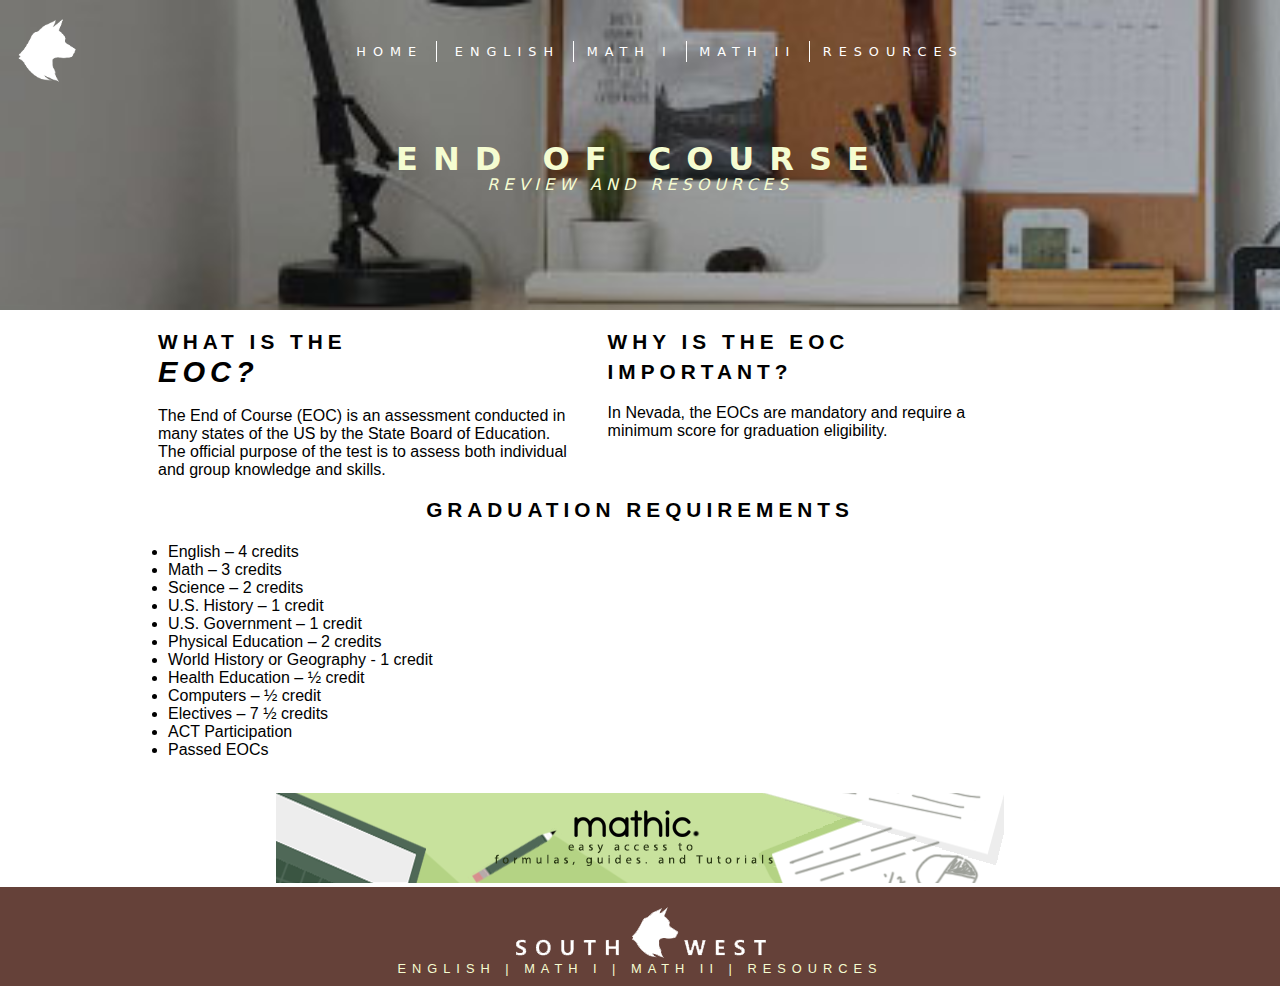
<file: index.html>
<!DOCTYPE html>
<html>
    <head>
        <meta http-equiv="content-type" content="text/html; charset=utf-8" />
        <title>EOC Review</title>
        <script src="code.js" type="text/javascript" charset="utf-8"></script>        
        <link href="http://chescueto.github.io/SouthwestEOC/_assets/css/index.css" rel="stylesheet" type="text/css">
    </head>
    <body>
   <div id="header">
	   <img src="_assets/image/logo_w.png" style="width:70px;length:70px" alt="white coyote icon">
    <nav>
                <ul>
                  <li> <a href="index.html">HOME</a> </li>
                  <li>&nbsp;</li>
                  <li>
                        <a href="english.html">ENGLISH</a>
                    </li>
                    <li>
                        <a href="math1.html">MATH I</a>
                    </li>
                    <li>
                        <a href="math2.html">MATH II</a>
                    </li>
                    <li>
                        <a id="last" href="resources.html">RESOURCES</a>
                    </li>
                </ul>
            </nav>
            <br>
      <h1>END OF COURSE</h1>
      <p id="sub">REVIEW AND RESOURCES</p>
            </div>

        <div id="wrapper">
          <div class="about">
				   <h2>WHAT IS THE <br><span>EOC?</span></h2>
				   <p>The End of Course (EOC) is an assessment conducted in many states of the US by the State Board of Education. The official purpose of the test is to assess both individual and group knowledge and skills. </p>
               </div>
            <div class="about">
            <h2>WHY IS THE EOC IMPORTANT?</h2>
            <p>In Nevada, the EOCs are mandatory and require a minimum score for graduation eligibility.</p>
            </div>
		</div>
            
    <div id="reqs">                 
      <h2>GRADUATION REQUIREMENTS</h2>
             <ul>
                       <li> English – 4 credits</li>
                       <li>Math – 3 credits</li>
                       <li>Science – 2 credits</li>
                       <li>U.S. History – 1 credit</li>
                       <li>U.S. Government – 1 credit</li>
                       <li>Physical Education – 2 credits</li>
                       <li>World History or Geography - 1 credit</li>
                       <li>Health Education – ½ credit</li>
                       <li>Computers – ½ credit</li>
                       <li>Electives – 7 ½ credits </li>
                       <li>ACT Participation</li>
                       <li>Passed EOCs </li>
             </ul>
      </div>
           <br>
            <center><img src="_assets/image/mathic_ad1.png"></center>
            <div id="footer">
                <img src="_assets/image/footerlogo.png" style="width:251px;length:51px"> <br>
				<a href="english.html">ENGLISH</a> | <a href="math1.html">MATH I</a> | <a href="math2.html">MATH II</a> | <a href="resources.html">RESOURCES</a>
            </div>
            </body>
</html>

<!--Segoe UI-->
</file>
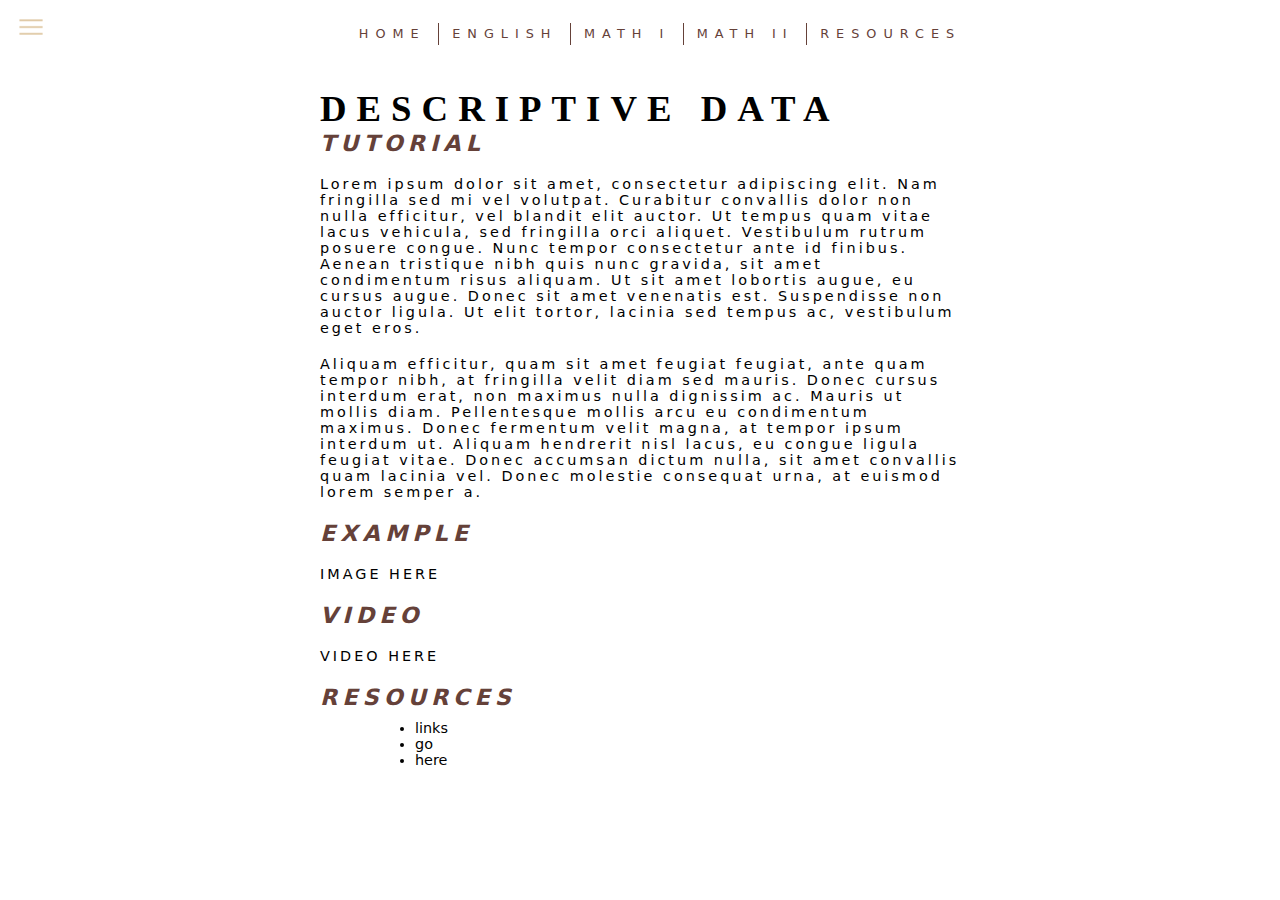
<file: -content_template.html>
<!doctype html>
<html>
<head>
<meta charset="UTF-8">
<title>Content</title>
<script src="code.js" type="text/javascript" charset="utf-8"></script>
<link href="_assets/css/content.css" rel="stylesheet" type="text/css">
</head>
<body>
<div class="dropdown">
  <img src="_assets/image/menuline.png" style="width: 30px;length:30px" onclick="myFunction()" class="dropbtn">
  <div id="myDropdown" class="dropdown-content">
	  <center><img src="_assets/image/logo_w.png" style="width:140px">
	  <img src="_assets/image/br.png"></center>
    <a href="#">Link 1</a>
    <a href="#">Link 2</a>
    <a href="#">Link 3</a>
  </div>
</div>
<div id="header">
<nav>
	<ul>
		<li>
			<a href="index.html">HOME</a>
		</li>
		<li>
			<a href="english.html">ENGLISH</a>
		</li>
		<li>
			<a href="math1.html">MATH I</a>
		</li>
		<li>
			<a href="math2.html">MATH II</a>
		</li>
		<li>
			<a id="last" href="resources.html">RESOURCES</a>
		</li>
	</ul>
</nav>
</div>
<div id="main">
	<h1>Descriptive Data</h1>
  <h2>Tutorial</h2>
  <p>
		Lorem ipsum dolor sit amet, consectetur adipiscing elit. Nam fringilla sed mi vel volutpat. Curabitur convallis dolor non nulla efficitur, vel blandit elit auctor. Ut tempus quam vitae lacus vehicula, sed fringilla orci aliquet. Vestibulum rutrum posuere congue. Nunc tempor consectetur ante id finibus. Aenean tristique nibh quis nunc gravida, sit amet condimentum risus aliquam. Ut sit amet lobortis augue, eu cursus augue. Donec sit amet venenatis est. Suspendisse non auctor ligula. Ut elit tortor, lacinia sed tempus ac, vestibulum eget eros.
	</p>
	<p> Aliquam efficitur, quam sit amet feugiat feugiat, ante quam tempor nibh, at fringilla velit diam sed mauris. Donec cursus interdum erat, non maximus nulla dignissim ac. Mauris ut mollis diam. Pellentesque mollis arcu eu condimentum maximus. Donec fermentum velit magna, at tempor ipsum interdum ut. Aliquam hendrerit nisl lacus, eu congue ligula feugiat vitae. Donec accumsan dictum nulla, sit amet convallis quam lacinia vel. Donec molestie consequat urna, at euismod lorem semper a.</p>
	<h2>Example</h2>
	<p>
		IMAGE HERE
	</p>
	<h2>Video</h2>
	<p>
		VIDEO HERE
	</p>
	<h2>Resources</h2>
  <ul>
		<li>links</li>
		<li>go</li>
		<li>here</li>
	</ul>
</div>
</body>
</html>
</file>
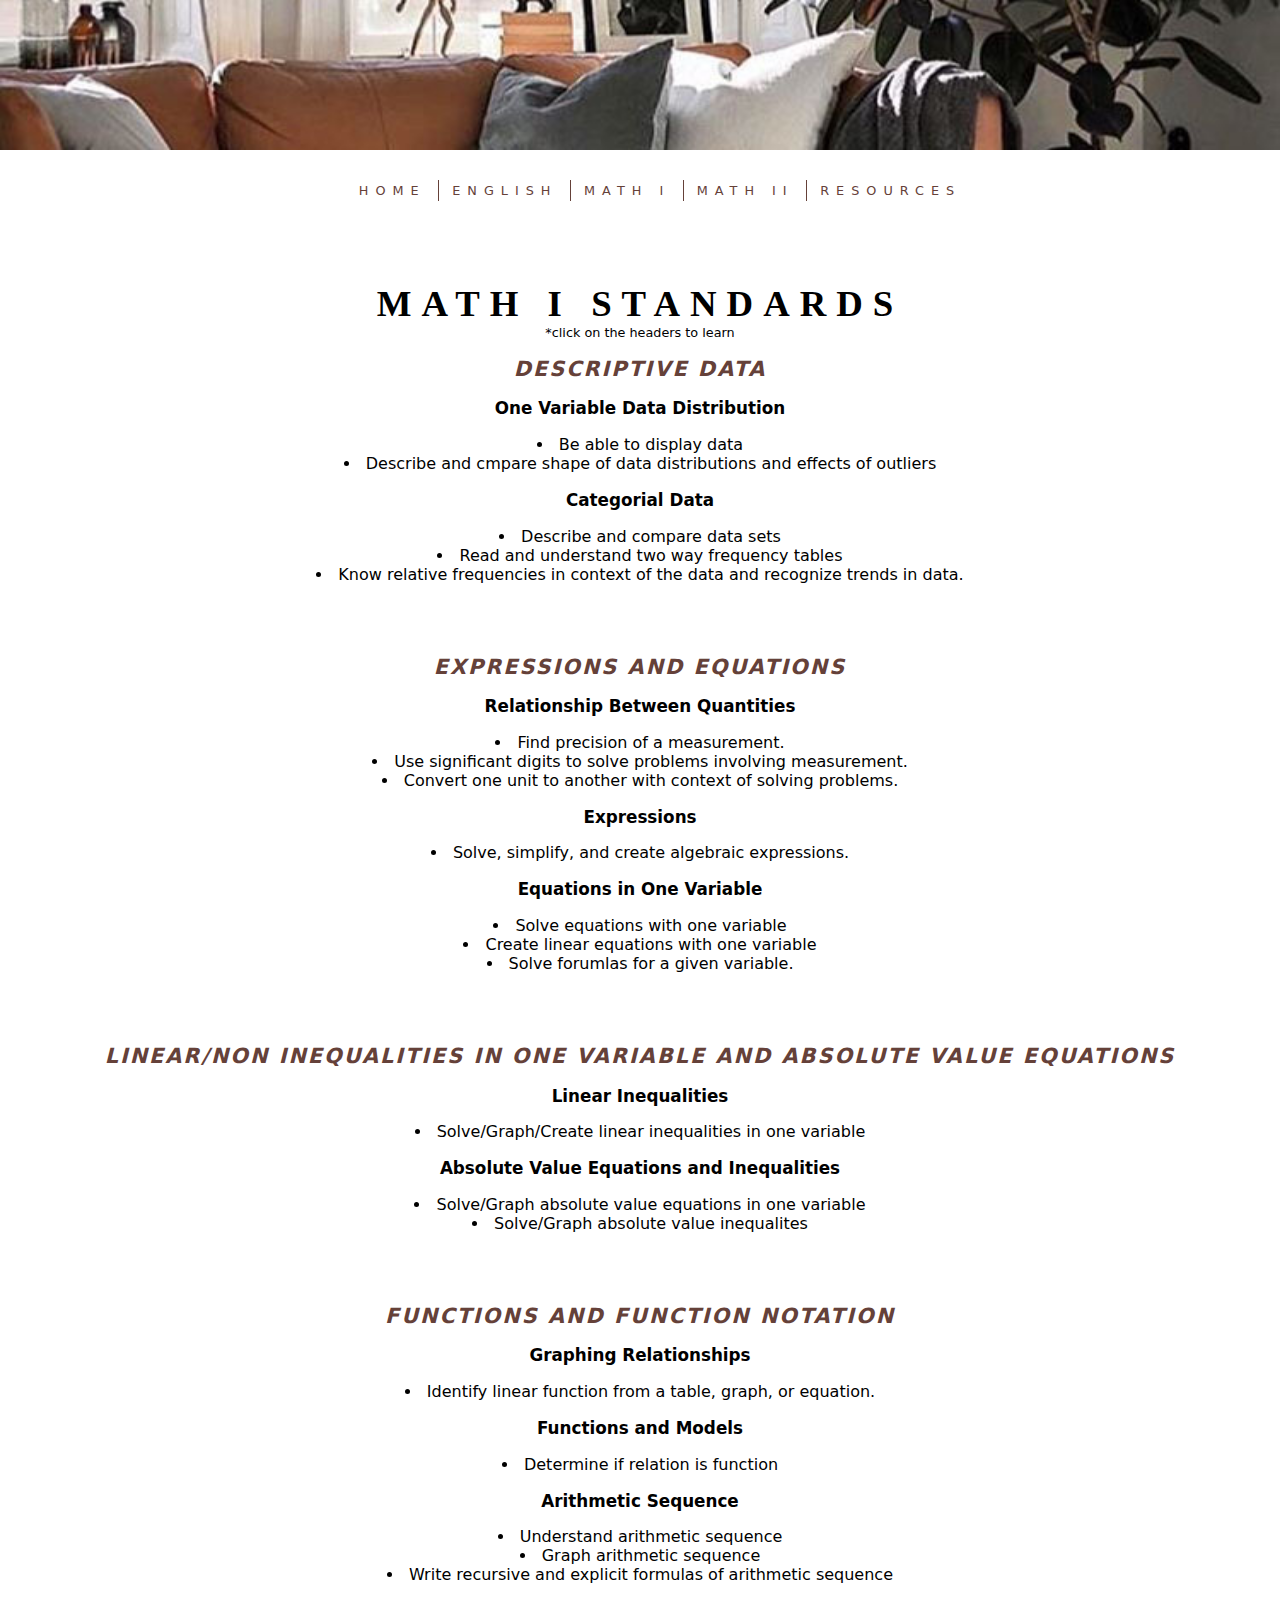
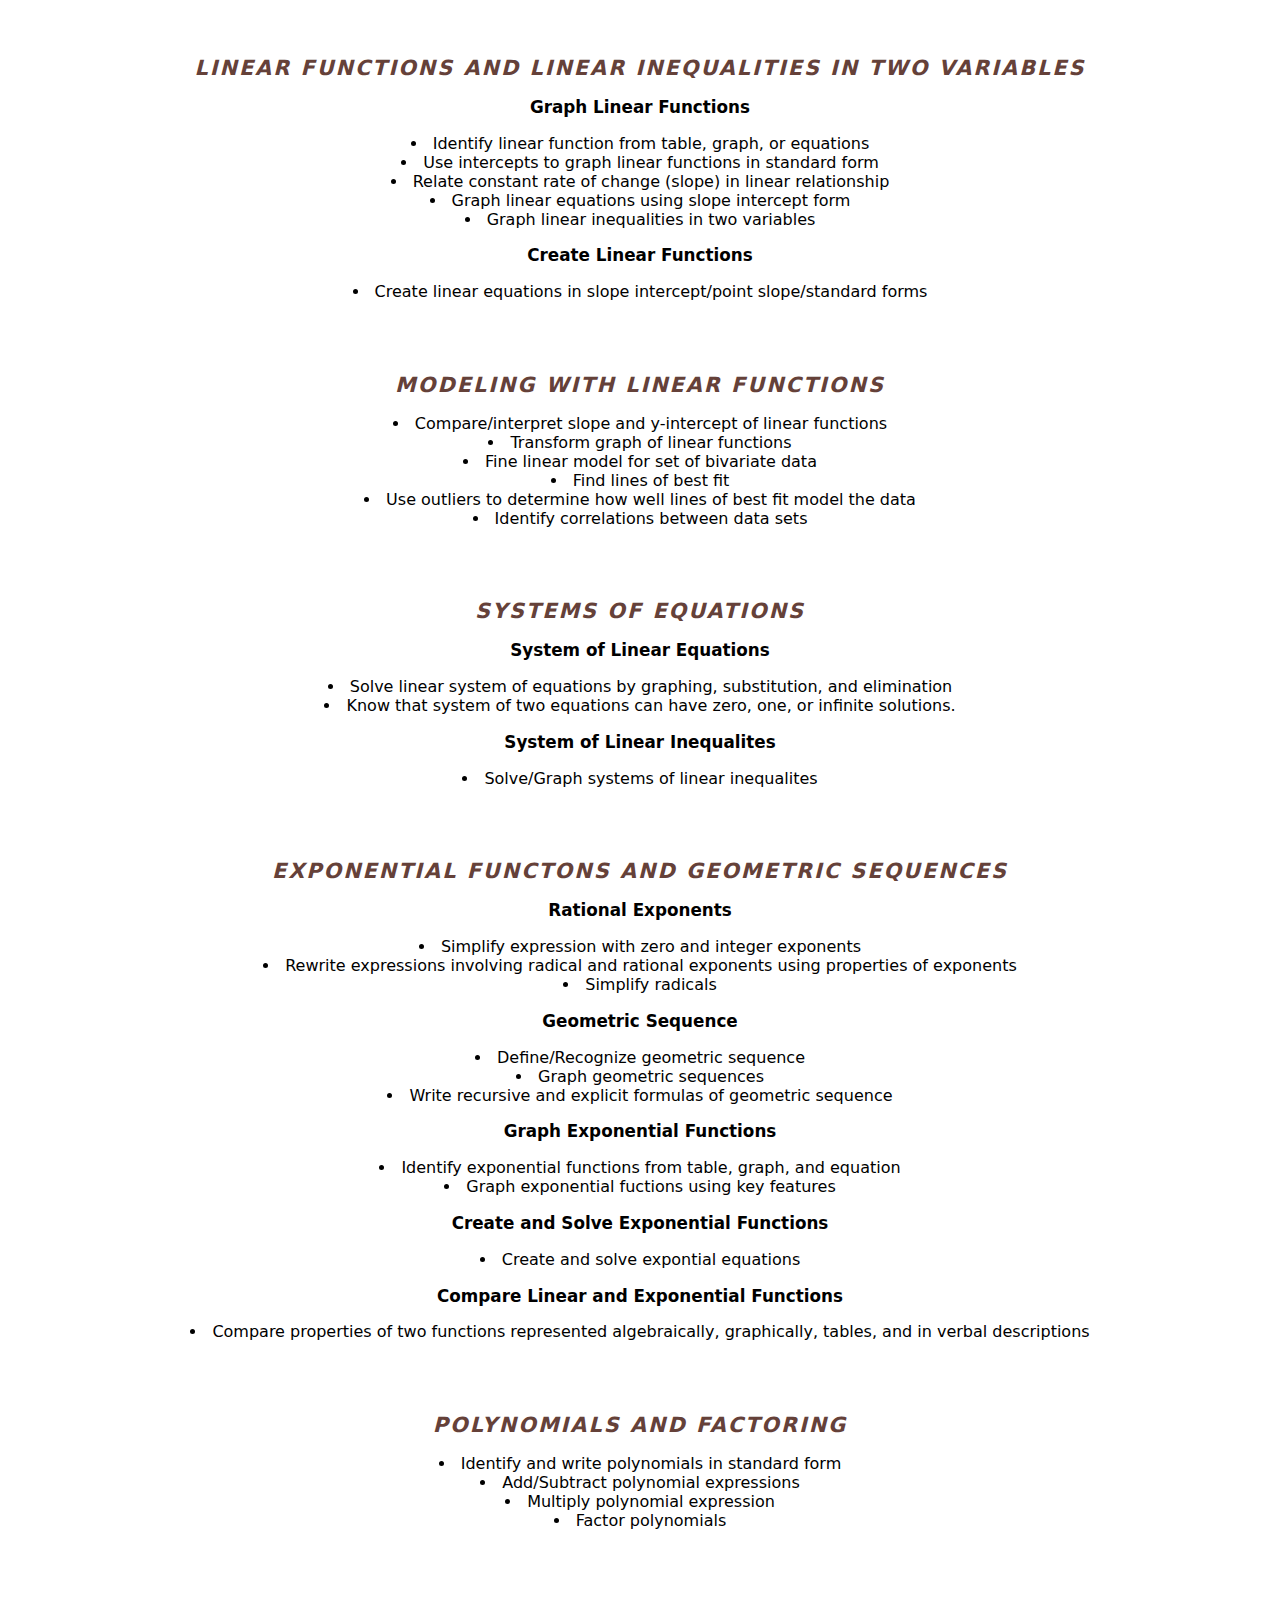
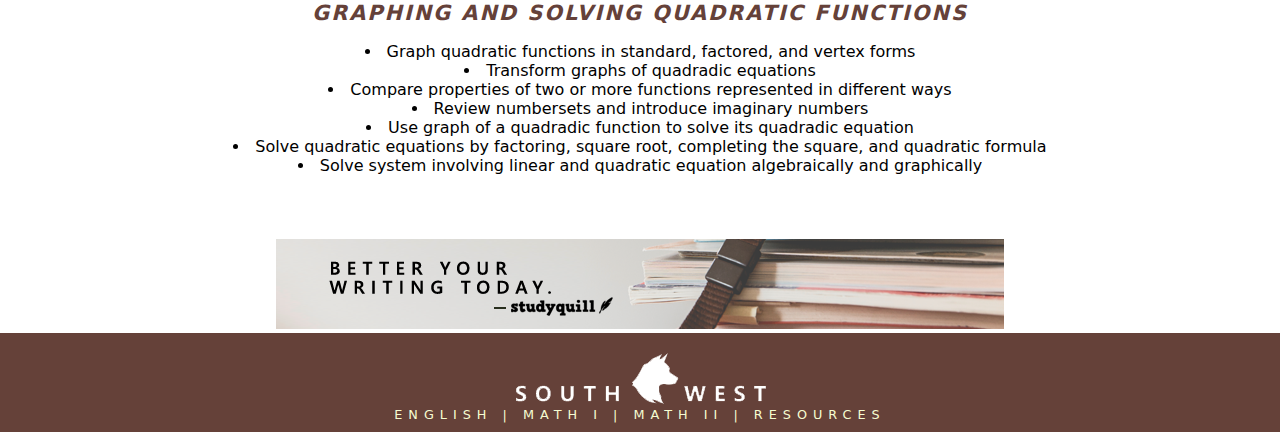
<file: math1.html>
<!DOCTYPE html>

<html>
    <head>
        <meta http-equiv="content-type" content="text/html; charset=utf-8" />
        <title>EOC Review</title>
        <script src="code.js" type="text/javascript" charset="utf-8"></script>        
        <link href="_assets/css/style.css" rel="stylesheet" type="text/css">
    </head>
    <body>
    <img src="_assets/image/math1hero.jpg" id="hero">
   <div id="header">
    <nav>
                <ul>
                    <li>
                        <a href="index.html">HOME</a>
                    </li>
                    <li>
                        <a href="english.html">ENGLISH</a>
                    </li>
                    <li>
                        <a href="math1.html">MATH I</a>
                    </li>
                    <li>
                        <a href="math2.html">MATH II</a>
                    </li>
                    <li>
                        <a id="last" href="resources.html">RESOURCES</a>
                    </li>
                </ul>
            </nav>
		</div>
            <br>
    <div id="main">
        <h1>MATH I STANDARDS</h1>
           <div id="inst">
       	*click on the headers to learn
       </div>
            <div class="unit">
				<h2><a href="math1content1.html">Descriptive Data</a></h2>
                        <ul>
                            <h3>One Variable Data Distribution</h3>
                            <li>Be able to display data</li>
                            <li>Describe and cmpare shape of data distributions and effects of outliers</li>
                        <h3>Categorial Data</h3>
                            <li>Describe and compare data sets</li>
                            <li>Read and understand two way frequency tables</li>
                            <li>Know relative frequencies in context of the data and recognize trends in data.</li>
                        </ul>
            </div>
            <br>
            <br>
            
            <div class="unit">
				<h2><a href="math1content2.html">Expressions and Equations</a></h2>
                    <ul>
                        <h3>Relationship Between Quantities</h3>
                        <li>Find precision of a measurement.</li>
                        <li>Use significant digits to solve problems involving measurement.</li>
                        <li>Convert one unit to another with context of solving problems.</li>
                    <h3>Expressions</h3>
                        <li>Solve, simplify, and create algebraic expressions.</li>
                    <h3>Equations in One Variable</h3>
                        <li>Solve equations with one variable</li>
                        <li>Create linear equations with one variable</li>
                        <li>Solve forumlas for a given variable.</li>
                    </ul>
            </div>
            <br>
            <br>
            
            <div class="unit">
                <h2><a href="math1content3.html">Linear/Non Inequalities in One Variable and Absolute Value Equations</a></h2>
                <ul>
                    <h3>Linear Inequalities</h3>
                        <li>Solve/Graph/Create linear inequalities in one variable</li>
                    <h3>Absolute Value Equations and Inequalities</h3>
                        <li>Solve/Graph absolute value equations in one variable</li>
                        <li>Solve/Graph absolute value inequalites</li>
                </ul>
		    </div>    
		    <br>
		    <br>
            <div class="unit">
				<h2><a href="math1content4.html">Functions and Function Notation</a></h2>
                    <ul>
                        <h3>Graphing Relationships</h3>
                            <li>Identify linear function from a table, graph, or equation.</li>
                        <h3>Functions and Models</h3>
                            <li>Determine if relation is function</li>
                        <h3>Arithmetic Sequence</h3>
                            <li>Understand arithmetic sequence</li>
                            <li>Graph arithmetic sequence</li>
                            <li>Write recursive and explicit formulas of arithmetic sequence</li>
                    </ul>
            </div>
            <br>
            <br>

            <div class="unit">
                <h2><a href="math1content5.html">Linear Functions and Linear Inequalities in Two Variables</a></h2>
                    <ul>
                        <h3>Graph Linear Functions</h3>
                            <li>Identify linear function from table, graph, or equations</li>
                            <li>Use intercepts to graph linear functions in standard form</li>
                            <li>Relate constant rate of change (slope) in linear relationship</li>
                            <li>Graph linear equations using slope intercept form</li>
                            <li>Graph linear inequalities in two variables</li>
                        <h3>Create Linear Functions</h3>
                            <li>Create linear equations in slope intercept/point slope/standard forms</li>
                    </ul>
            </div>
            <br>
            <br>

            <div class="unit">
				<h2><a href="math1content6.html">Modeling with Linear Functions</a></h2>
                    <ul>
                        <li>Compare/interpret slope and y-intercept of linear functions</li>
                        <li>Transform graph of linear functions</li>
                        <li>Fine linear model for set of bivariate data</li>
                        <li>Find lines of best fit</li>
                        <li>Use outliers to determine how well lines of best fit model the data</li>
                        <li>Identify correlations between data sets</li>
                    </ul>
            </div>
            <br>
            <br>

            <div class="unit">
				<h2><a href="math1content7.html">Systems of Equations</a></h2>
                    <ul>
                        <h3>System of Linear Equations</h3>
                            <li>Solve linear system of equations by graphing, substitution, and elimination</li>
                            <li>Know that system of two equations can have zero, one, or infinite solutions.</li>
                        <h3>System of Linear Inequalites</h3>
                            <li>Solve/Graph systems of linear inequalites</li>
                    </ul>
             </div>
             <br>
             <br>

             <div class="unit">
				 <h2><a href="math1content8.html">Exponential Functons and Geometric Sequences</a></h2>
                    <ul>
                        <h3>Rational Exponents</h3>
                            <li>Simplify expression with zero and integer exponents</li>
                            <li>Rewrite expressions involving radical and rational exponents using properties of exponents</li>
                            <li>Simplify radicals</li>
                        <h3>Geometric Sequence</h3>
                            <li>Define/Recognize geometric sequence</li>
                            <li>Graph geometric sequences</li>
                            <li>Write recursive and explicit formulas of geometric sequence</li>
                        <h3>Graph Exponential Functions</h3>
                            <li>Identify exponential functions from table, graph, and equation</li>
                            <li>Graph exponential fuctions using key features</li>
                        <h3>Create and Solve Exponential Functions</h3>
                            <li>Create and solve expontial equations</li>
                        <h3>Compare Linear and Exponential Functions</h3>
                            <li>Compare properties of two functions represented algebraically, graphically, tables, and in verbal descriptions</li>

                    </ul>
             </div>
             <br>
             <br>

             <div class="unit">
				 <h2><a href="math1content9.html">Polynomials and Factoring</a></h2>
                    <ul>
                        <li>Identify and write polynomials in standard form</li>
                        <li>Add/Subtract polynomial expressions</li>
                        <li>Multiply polynomial expression</li>
                        <li>Factor polynomials</li>
                    </ul>
             </div>
             <br>
             <br>

             <div class="unit">
				 <h2><a href="math1content10.html">Graphing and Solving Quadratic Functions</a></h2>
                    <ul>
                        <li>Graph quadratic functions in standard, factored, and vertex forms</li>
                        <li>Transform graphs of quadradic equations</li>
                        <li>Compare properties of two or more functions represented in different ways</li>
                        <li>Review numbersets and introduce imaginary numbers</li>
                        <li>Use graph of a quadradic function to solve its quadradic equation</li>
                        <li>Solve quadratic equations by factoring, square root, completing the square, and quadratic formula</li>
                        <li>Solve system involving linear and quadratic equation algebraically and graphically</li>
                    </ul>
            </div>
    </div>
<br>
 <center><img src="_assets/image/studyquill_ad2.png"></center>

<div id="footer">
                   <img src="_assets/image/footerlogo.png" style="width:251px;length:51px"> <br>
				<a href="english.html">ENGLISH</a> | <a href="math1.html">MATH I</a> | <a href="math2.html">MATH II</a> | <a href="resources.html">RESOURCES</a>
    </div>
 </body>
</html>

<!--Segoe UI-->
</file>
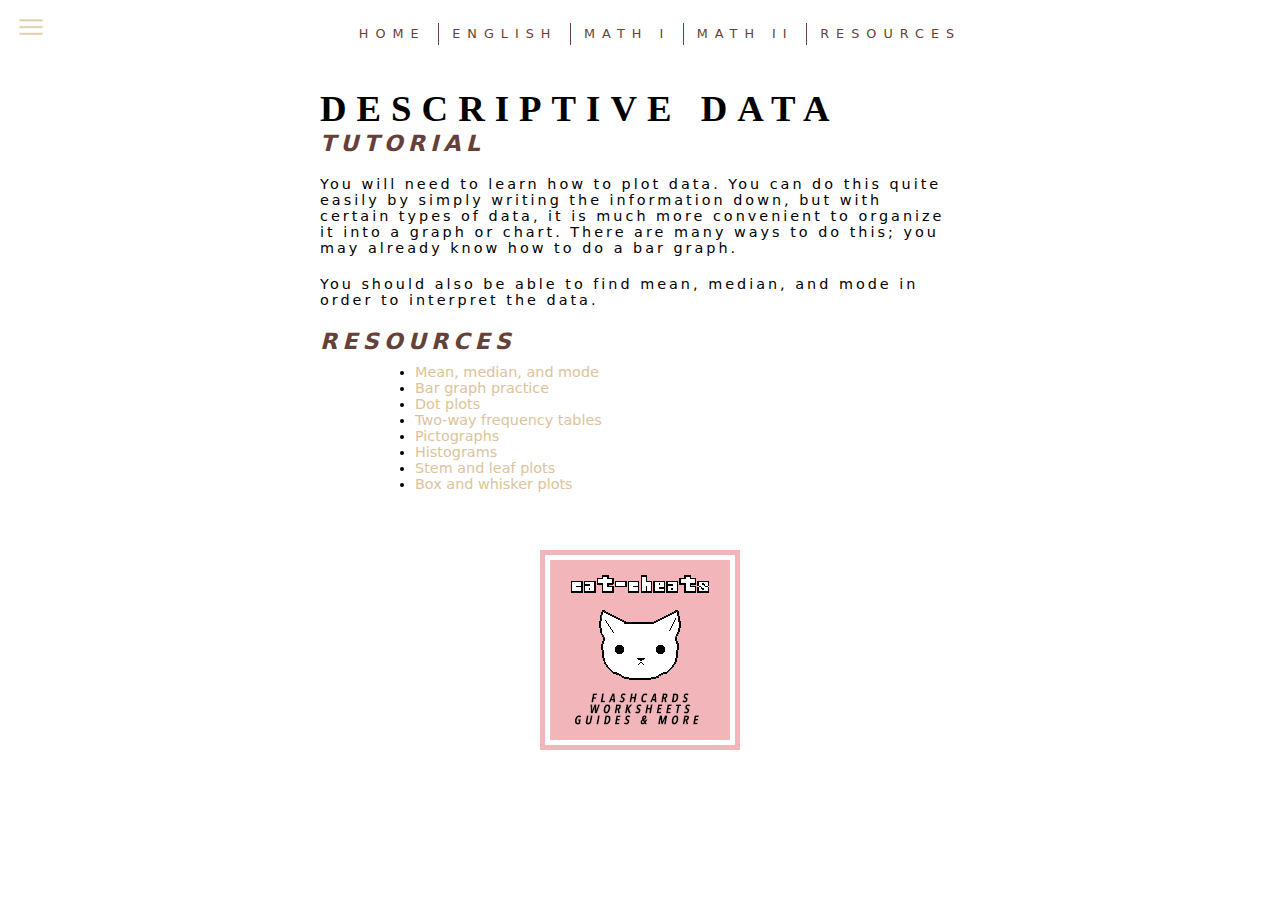
<file: math1content1.html>
<!doctype html>
<html>
<head>
<meta charset="UTF-8">
<title>Content</title>
<script src="code.js" type="text/javascript" charset="utf-8"></script>
<link href="_assets/css/content.css" rel="stylesheet" type="text/css">
</head>
<body>
<div class="dropdown">
  <img src="_assets/image/menuline.png" style="width: 30px;length:30px" onclick="myFunction()" class="dropbtn">
  <div id="myDropdown" class="dropdown-content">
	  <center><img src="_assets/image/logo_w.png" style="width:140px">
	  <img src="_assets/image/br.png"></center>
    <a href="#">Link 1</a>
    <a href="#">Link 2</a>
    <a href="#">Link 3</a>
  </div>
</div>
<div id="header">
<nav>
	<ul>
		<li>
			<a href="index.html">HOME</a>
		</li>
		<li>
			<a href="english.html">ENGLISH</a>
		</li>
		<li>
			<a href="math1.html">MATH I</a>
		</li>
		<li>
			<a href="math2.html">MATH II</a>
		</li>
		<li>
			<a id="last" href="resources.html">RESOURCES</a>
		</li>
	</ul>
</nav>
</div>
<div id="main">
	<h1>Descriptive Data</h1>
	<h2>Tutorial</h2>
	<p>You will need to learn how to plot data. You can do this quite easily by simply writing the information down, but with certain types of data, it is much more convenient to organize it into a graph or chart. There are many ways to do this; you may already know how to do a bar graph.</p> <p>You should also be able to find mean, median, and mode in order to interpret the data.</p>
	<h2>Resources</h2>
  <ul>
		<li><a href="https://www.khanacademy.org/math/statistics-probability/displaying-describing-data/mean-median-basics/v/statistics-intro-mean-median-and-mode">Mean, median, and mode</a></li>
		<li><a href="https://www.khanacademy.org/math/statistics-probability/displaying-describing-data/categorical-data-displays/e/creating_bar_charts_1">Bar graph practice</a></li>
		<li><a href="https://www.khanacademy.org/math/statistics-probability/displaying-describing-data/dot-plots-frequency-tables/v/frequency-tables-and-dot-plots">Dot plots</a></li>
		<li><a href="https://www.khanacademy.org/math/statistics-probability/displaying-describing-data/two-way-tables-for-categorical-data/a/two-way-frequency-tables">Two-way frequency tables</a></li>
		<li><a href="https://www.khanacademy.org/math/statistics-probability/displaying-describing-data/categorical-data-displays/v/reading-pictographs">Pictographs</a></li>
		<li><a href="https://www.khanacademy.org/math/statistics-probability/displaying-describing-data/histogram/v/histograms-intro">Histograms</a></li>
		<li><a href="https://www.khanacademy.org/math/statistics-probability/displaying-describing-data/stem-leaf-plots/v/u08-l1-t2-we3-stem-and-leaf-plots">Stem and leaf plots</a></li>
		<li><a href="https://www.khanacademy.org/math/statistics-probability/displaying-describing-data/box-whisker-plots/v/constructing-a-box-and-whisker-plot">Box and whisker plots</a></li>
	</ul>
</div>
<br>
 <center><img src="_assets/image/cat-cheats_ad3.png"></center>
</body>
</html>
</file>
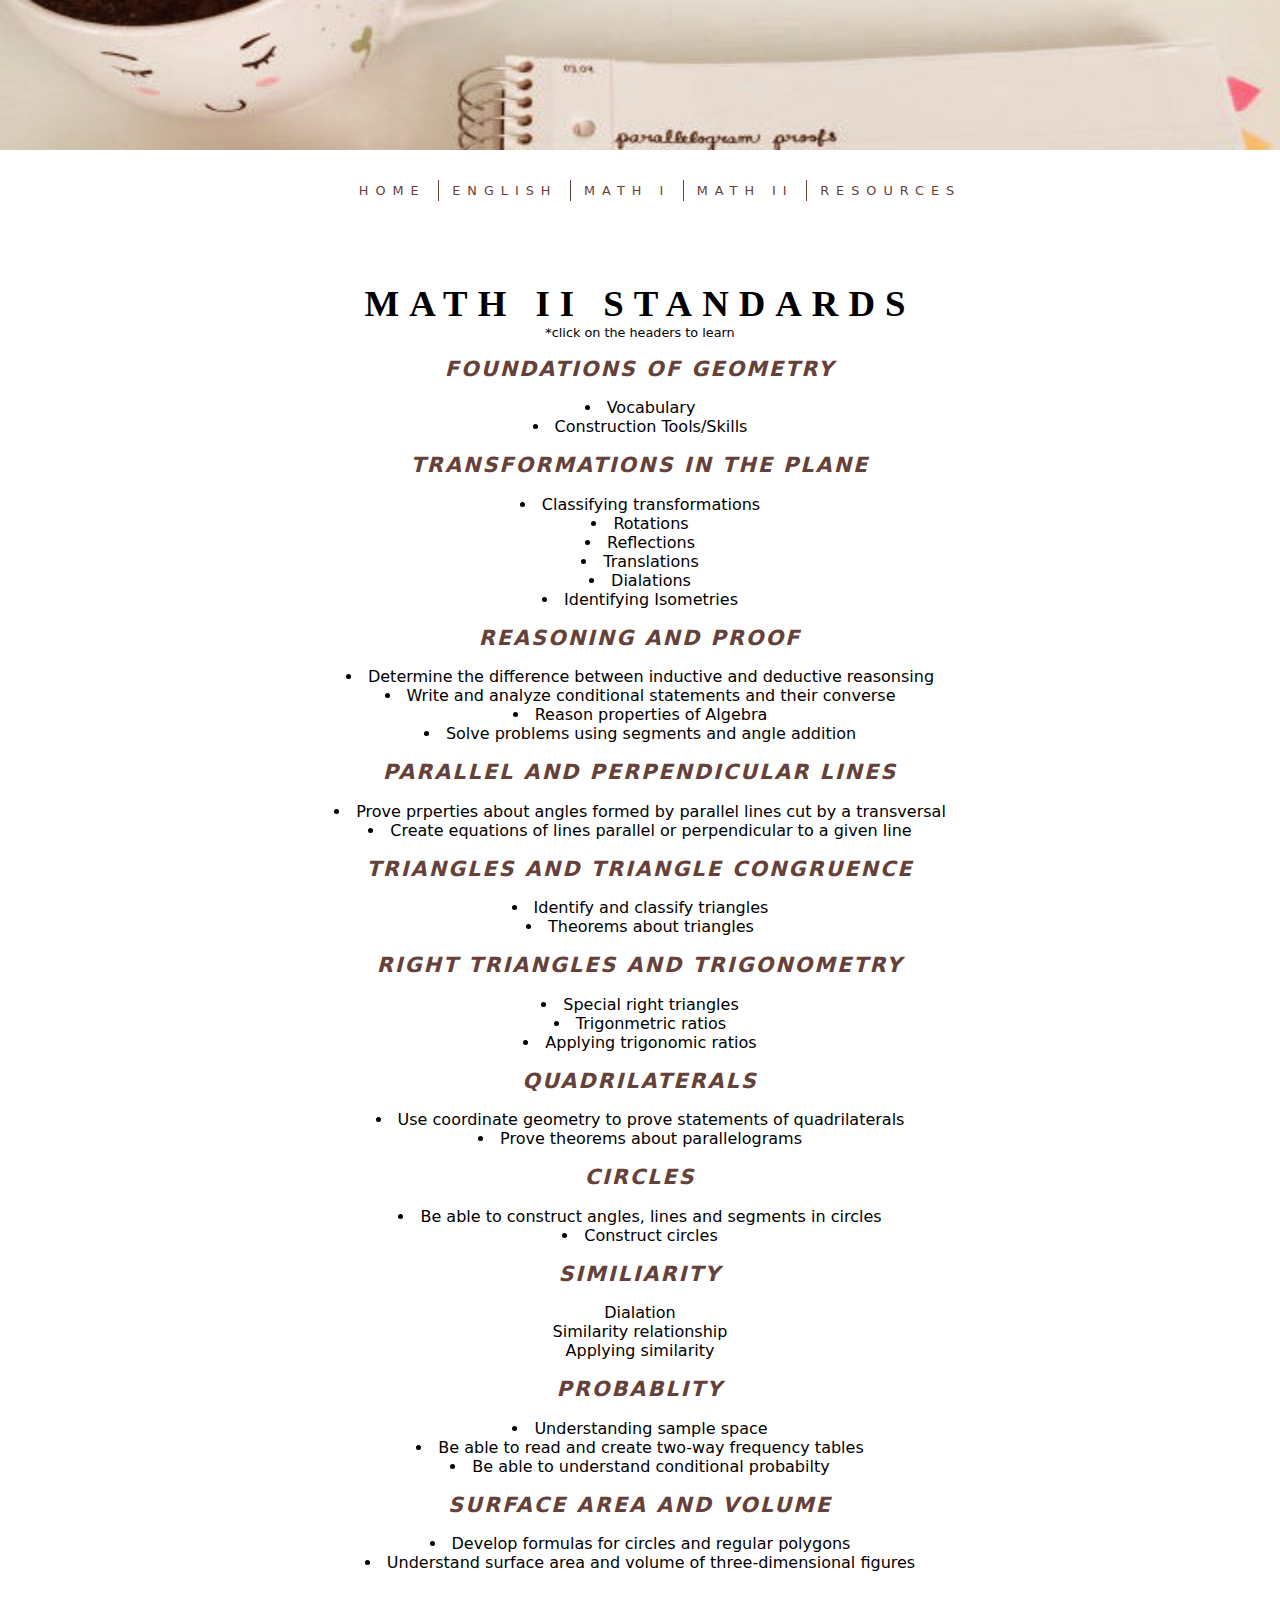
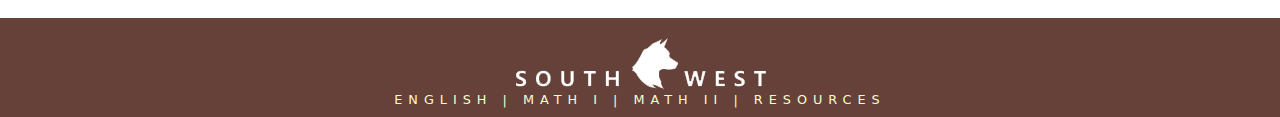
<file: math2.html>
<!DOCTYPE html>

<html>
    <head>
        <meta http-equiv="content-type" content="text/html; charset=utf-8" />
        <title>EOC Review</title>
        <script src="code.js" type="text/javascript" charset="utf-8"></script>        
        <link href="_assets/css/style.css" rel="stylesheet" type="text/css">
    </head>
    <body>
    <img src="_assets/image/math2hero.jpg" id="hero">
	<div id="header">
   
    <nav>
                <ul>
                    <li>
                        <a href="index.html">HOME</a>
                    </li>
                    <li>
                        <a href="english.html">ENGLISH</a>
                    </li>
                    <li>
                        <a href="math1.html">MATH I</a>
                    </li>
                    <li>
                        <a href="math2.html">MATH II</a>
                    </li>
                    <li>
                        <a id="last" href="resources.html">RESOURCES</a>
                    </li>
                </ul>
            </nav>
	</div>
            <br>
    <div id="main">
      <h1>MATH II STANDARDS</h1>
       <div id="inst">
       	*click on the headers to learn
       </div>
        <div class="unit">
			<h2><a href="math1content1">Foundations of Geometry</a></h2>
                  <ul>
                      <li>Vocabulary</li>
                      <li>Construction Tools/Skills</li>
                </ul>
        </div>
        <div class="unit">
			<h2><a href="math1content2">Transformations in the Plane</a></h2>
                <ul>
                    <li>Classifying transformations</li>
                    <li>Rotations</li>
                    <li>Reflections</li>
                    <li>Translations</li>
                    <li>Dialations</li>
                    <li>Identifying Isometries</li>
                </ul>
        </div>
        <div class="unit">
			<h2><a href="math1content3">Reasoning and Proof</a></h2>
                <ul>
                    <li>Determine the difference between inductive and deductive reasonsing</li>
                    <li>Write and analyze conditional statements and their converse</li>
                    <li>Reason properties of Algebra</li>
                    <li>Solve problems using segments and angle addition</li>
                </ul>
        </div>
        <div class="unit">
			<h2><a href="math1content4">Parallel and Perpendicular Lines</a></h2>
                <ul>
                    <li>Prove prperties about angles formed by parallel lines cut by a transversal</li>
                    <li>Create equations of lines parallel or perpendicular to a given line</li>
                </ul>
        </div>
        <div class="unit">
			<h2><a href="math1content5">Triangles and Triangle Congruence</a></h2>
                <ul>
                    <li>Identify and classify triangles</li>
                    <li>Theorems about triangles</li>
                </ul>
        </div>
		<div class="unit">
			<h2><a href="math1content5">Right Triangles and Trigonometry</a></h2>
                <ul>
                    <li>Special right triangles</li>
                    <li>Trigonmetric ratios</li>
                    <li>Applying trigonomic ratios</li>
                </ul>
        </div>
        <div class="unit">
			<h2><a href="math1content5">Quadrilaterals</a></h2>
                <ul>
                    <li>Use coordinate geometry to prove statements of quadrilaterals</li>
                    <li>Prove theorems about parallelograms</li>
                </ul>
        </div>
        <div class="unit">
			<h2><a href="math1content5">Circles</a></h2>
                <ul>
                    <li>Be able to construct angles, lines and segments in circles</li>
                    <li>Construct circles</li>
                </ul>
        </div>
        <div class="unit">
			<h2><a href="math1content6">Similiarity</a></h2>
                <li>Dialation</li>
                <li>Similarity relationship</li>
                <li>Applying similarity</li>
        </div>
        <div class="unit">
			<h2><a href="math1content7">Probablity</a></h2>
                <ul>
                    <li>Understanding sample space</li>
                    <li>Be able to read and create two-way frequency tables</li>
                    <li>Be able to understand conditional probabilty</li>
                </ul>
        </div>

        <div class="unit">
			<h2><a href="math1content8">Surface Area and Volume</a></h2>
                <ul>
                    <li>Develop formulas for circles and regular polygons</li>
                    <li>Understand surface area and volume of three-dimensional figures</li>
                </ul>
        </div>
        </div>    
<div id="footer">
                <img src="_assets/image/footerlogo.png" style="width:251px;length:51px"> <br>
				<a href="english.html">ENGLISH</a> | <a href="math1.html">MATH I</a> | <a href="math2.html">MATH II</a> | <a href="resources.html">RESOURCES</a>
            </div>
            </body>
</html>

<!--Segoe UI-->
</file>
<file: _assets/css/content.css>
/* font: segoe ui */

div{
	color: black;
	background-color: white;
	font-family: Segoe, Segoe UI, DejaVu Sans, Trebuchet MS, Verdana," sans-serif"
}
div#main ul li{
	margin: auto;
}
ul li a{
	color: #dcc39b;	
}
img#hero{
	position: relative;
	clear: left;
	width: 100%;
	height: 150px;
	margin-bottom: 10px
}
div#main{
	width: 50%;
	margin: auto
}
h1{
	text-align: left;
	font-family: "Myriad Pro";
	letter-spacing: 10px;
	font-size: 2.3em;
	margin-bottom: 0;
	font-weight: 800;
	text-transform: uppercase;
}
h2{
	text-transform: uppercase;
	letter-spacing: 5px;
	font-size: 1.4em;
	font-style: italic;
	color: #654139;
	margin: auto;
}
p{
	margin: 20px auto;
	letter-spacing: 3px;
	font-size: 0.9em;
}
h3{
	font-size: 1.05em
}
div#main ul{
	width: 490px;
	margin: 10px auto;
	font-size: 0.9em
}
div.unit{
	text-align: center;
}
div.unit ul{
	padding-left: 0;
	text-align: center;
}
div.unit ul li{
	margin: 0;
	list-style-position: inside;
	width: 100%;
}
a{
	color: #f5fcd1;
	text-decoration: none
}
div#header {
    color: #654139;
    background-color: white;
	padding: 0px 10px;
	font-family: Segoe, 'Segoe UI', DejaVu Sans, Trebuchet MS, Verdana,'sans-serif';
}
div#header h1{
	text-align: center;
	letter-spacing: 15px;
	font-size: 2em;
}
p#sub{
background-color: transparent;
text-align: center;
color: #f5fcd1;
font-style: italic;
letter-spacing: 5px;
margin-top: -25px;
}
div.about{
	float:left;
	width: 50%;
}
div.about h2{
	letter-spacing: 5px;
	font-size: 1.3em;
	line-height: 30px;
}
div.about h2 span{
	font-size: 1.4em;
	font-style: italic;
}
div#reqs{
	clear: left;
	margin: 0 auto;
	width: 80%;
}
div#reqs h2{
	letter-spacing: 5px;
	font-size: 1.3em;
	line-height: 30px;
	text-align: center
}
div#wrapper{
	width: 80%;
	margin: 0 auto;
}
div#footer{
	background-color: #654139;
	color: #f5fcd1;
	text-align: center;
	padding-top: 20px;
	padding-bottom: 10px;
	font-size: 0.8em;
	letter-spacing: 6px;
	width: 100%;
	position: absolute
}
/*nav bar begin*/
div#header nav{
	text-align: center;
}
nav{
   clear: left;
	margin-bottom: 20px;
	width: 100%;
	margin-top: -50px
  }
nav ul { 
  display: inline-block;
  list-style-type: none;
  }
nav ul li { 
  float: left;
  }
nav ul li a { 
  padding: 0.25em 1em;
  text-decoration: none; /* no underline */
  color: #654139;
  border-right: 1px solid #654139;
	font-size: 0.8em;
	letter-spacing: 7px;
}
nav ul li a#last{ 
  padding: 0.25em 1em;
  text-decoration: none; /* no underline */
  border-right: none; 
}
nav ul li a:hover, nav ul li a:focus{
	font-style: italic;
	color: #dcc39b;
}
/*nav end*/
body{
    color: black;
    font-family: "Segoe UI",  sans-serif;
	margin: 0
}
div#main{
	padding-bottom:30px;
	
}
/* Dropdown Button */
.dropbtn {
    background-color: #fff;
    color: white;
    padding: 16px;
    font-size: 16px;
    border: none;
    cursor: pointer;
}

/* Dropdown button on hover & focus */
.dropbtn:hover, .dropbtn:focus {
    background-color: #fff;
}

/* The container <div> - needed to position the dropdown content */
.dropdown {
    position: relative;
    display: inline-block;
}

/* Dropdown Content (Hidden by Default) */
.dropdown-content {
    display: none;
    position: absolute;
    background-color: #654139;
    min-width: 160px;
    box-shadow: 0px 8px 16px 0px rgba(0,0,0,0.2);
    z-index: 1;
	padding-top: 20px;
	padding-bottom: 100px;
}

/* Links inside the dropdown */
.dropdown-content a {
    color: #dcc39b;
    padding: 12px 16px;
    text-decoration: none;
    display: block;
	font-family: Segoe, Segoe UI, DejaVu Sans, Trebuchet MS, Verdana," sans-serif";
	font-style: italic;
	text-align: center;
	text-transform: uppercase
}

/* Show the dropdown menu (use JS to add this class to the .dropdown-content container when the user clicks on the dropdown button) */
.show {display:block;}
</file>
<file: _assets/css/style.css>
/* font: segoe ui */

div{
	color: black;
	background-color: white;
	font-family: Segoe, Segoe UI, DejaVu Sans, Trebuchet MS, Verdana," sans-serif"
}
div#inst{
	text-align: center;
	font-size: 0.8em;
}
h2 a{
	color: #654139;
}
h2 a:hover, h2 a:focus{
	font-weight: bold;
	color: #dcc39b;
}
img#hero{
	position: relative;
	clear: left;
	width: 100%;
	height: 150px;
	margin-bottom: 10px
}
h1{
	text-align: center;
	font-family: "Myriad Pro";
	letter-spacing: 10px;
	font-size: 2.3em;
	margin-bottom: 0;
	font-weight: 700
}
h2{
	text-transform: uppercase;
	letter-spacing: 2px;
	font-size: 1.3em;
	font-style: italic;
	color: #654139;
}
h3{
	font-size: 1.05em
}
div.unit{
	text-align: center;
}
div.unit ul{
	padding-left: 0;
	text-align: center;
}
div.unit ul li{
	margin: 0;
	list-style-position: inside;
	width: 100%;
}
a{
	color: #f5fcd1;
	text-decoration: none
}
div#header {
    color: #654139;
    background-color: white;
	padding: 0px 10px;
	font-family: Segoe, 'Segoe UI', DejaVu Sans, Trebuchet MS, Verdana,'sans-serif';
}
div#header h1{
	text-align: center;
	letter-spacing: 15px;
	font-size: 2em;
}
p#sub{
background-color: transparent;
text-align: center;
color: #f5fcd1;
font-style: italic;
letter-spacing: 5px;
margin-top: -25px;
}
div.about{
	float:left;
	width: 50%;
}
div.about h2{
	letter-spacing: 5px;
	font-size: 1.3em;
	line-height: 30px;
}
div.about h2 span{
	font-size: 1.4em;
	font-style: italic;
}
div#reqs{
	clear: left;
	margin: 0 auto;
	width: 80%;
}
div#reqs h2{
	letter-spacing: 5px;
	font-size: 1.3em;
	line-height: 30px;
	text-align: center
}
div#wrapper{
	width: 80%;
	margin: 0 auto;
}
div#footer{
	background-color: #654139;
	color: #f5fcd1;
	text-align: center;
	padding-top: 20px;
	padding-bottom: 10px;
	font-size: 0.8em;
	letter-spacing: 6px;
	width: 100%;
	position: absolute
}
/*nav bar begin*/
div#header nav{
	text-align: center;
}
nav{
   clear: left;
	margin-bottom: 20px;
	width: 100%;
  }
nav ul { 
  display: inline-block;
  list-style-type: none;
  }
nav ul li { 
  float: left;
  }
nav ul li a { 
  padding: 0.25em 1em;
  text-decoration: none; /* no underline */
  color: #654139;
  border-right: 1px solid #654139;
	font-size: 0.8em;
	letter-spacing: 7px;
}
nav ul li a#last{ 
  padding: 0.25em 1em;
  text-decoration: none; /* no underline */
  border-right: none; 
}
nav ul li a:hover, nav ul li a:focus{
	font-style: italic;
	color: #dcc39b;
}
/*nav end*/
body{
    color: black;
    font-family: "Segoe UI",  sans-serif;
	margin: 0
}
div#main{
	padding-bottom:30px;
}
</file>
